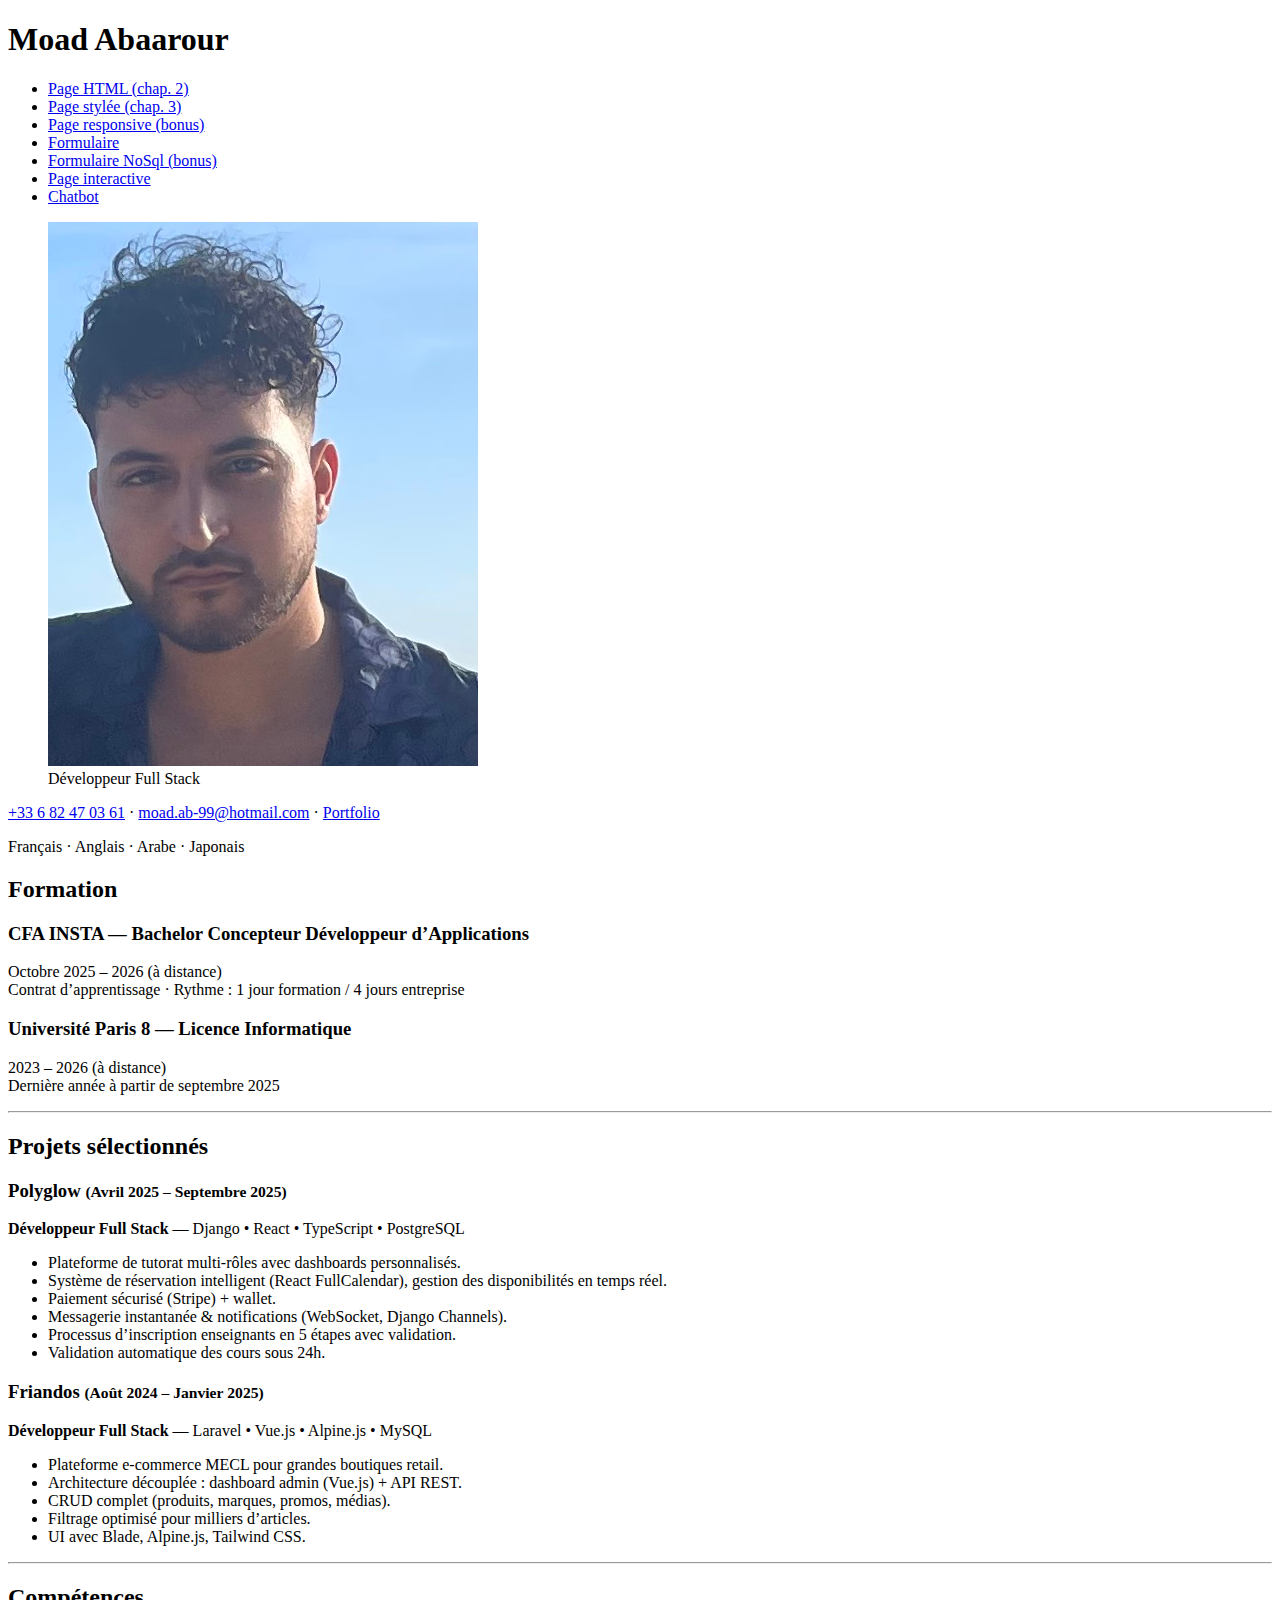
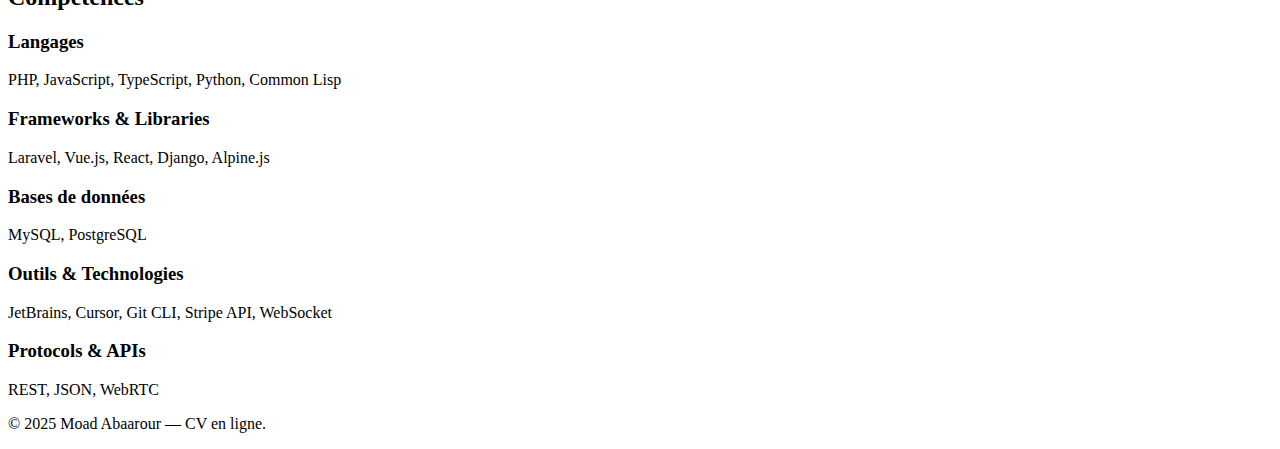
<file: index.html>
<!DOCTYPE html>
<html lang="fr">
<head>
  <meta charset="utf-8">
  <title>CV – Moad Abaarour</title>
  <meta name="viewport" content="width=device-width, initial-scale=1">
  <meta name="description" content="CV de Moad Abaarour — Développeur Full Stack. Projets Polyglow & Friandos. PHP, JS/TS, Python, Django, React, Laravel, Vue.js.">
  <meta name="author" content="Moad Abaarour">

  <!-- Métadonnées optionnelles -->
  <meta property="og:title" content="CV – Moad Abaarour">
  <meta property="og:description" content="Développeur Full Stack. Projets Polyglow & Friandos.">
  <meta property="og:type" content="profile">
  <meta property="og:url" content="https://ourouchy.github.io/Portfolio/">
  <meta property="og:image" content="https://ourouchy.github.io/Portfolio/og-image.jpg">
  <meta name="DC.title" content="CV – Moad Abaarour">
  <meta name="DC.creator" content="Moad Abaarour">
  <meta name="DC.language" content="fr">
</head>
<body>
<header>
  <h1>Moad Abaarour</h1>
  <nav>
  <ul>
    <li><a href="index.html">Page HTML (chap. 2)</a></li>
    <li><a href="cv-css.html" aria-current="page">Page stylée (chap. 3)</a></li>
    <li><a href="cv-tailwind.html">Page responsive (bonus)</a></li>
    <li><a href="formulaire.php">Formulaire</a></li>
    <li><a href="formulaire_nosql.php">Formulaire NoSql (bonus)</a></li>
    <li><a href="cv-js.html">Page interactive</a></li>
    <li><a href="chatbot.php">Chatbot</a></li>    
 </ul>
</nav>
  <!-- Image -->
  <figure>
    <img src="images/portrait-moad.jpg" alt="Portrait de Moad Abaarour">
    <figcaption>Développeur Full Stack</figcaption>
  </figure>

  <p>
    <a href="tel:+33682470361">+33 6 82 47 03 61</a> ·
    <a href="mailto:moad.ab-99@hotmail.com">moad.ab-99@hotmail.com</a> ·
    <a href="https://ourouchy.github.io/Portfolio/" target="_blank" rel="noopener">Portfolio</a>
  </p>
  <p>Français · Anglais · Arabe · Japonais</p>
</header>

<main>
  <section id="formation">
    <h2>Formation</h2>

    <article>
      <h3>CFA INSTA — Bachelor Concepteur Développeur d’Applications</h3>
      <p><time datetime="2025-10">Octobre 2025</time> – <time datetime="2026-09">2026</time> (à distance)<br>
      Contrat d’apprentissage · Rythme : 1 jour formation / 4 jours entreprise</p>
    </article>

    <article>
      <h3>Université Paris 8 — Licence Informatique</h3>
      <p>2023 – 2026 (à distance)<br>
      Dernière année à partir de septembre 2025</p>
    </article>
  </section>

  <hr>

  <section id="projets">
    <h2>Projets sélectionnés</h2>

    <article>
      <h3>Polyglow <small>(Avril 2025 – Septembre 2025)</small></h3>
      <p><strong>Développeur Full Stack</strong> — Django • React • TypeScript • PostgreSQL</p>
      <ul>
        <li>Plateforme de tutorat multi-rôles avec dashboards personnalisés.</li>
        <li>Système de réservation intelligent (React FullCalendar), gestion des disponibilités en temps réel.</li>
        <li>Paiement sécurisé (Stripe) + wallet.</li>
        <li>Messagerie instantanée & notifications (WebSocket, Django Channels).</li>
        <li>Processus d’inscription enseignants en 5 étapes avec validation.</li>
        <li>Validation automatique des cours sous 24h.</li>
      </ul>
    </article>

    <article>
      <h3>Friandos <small>(Août 2024 – Janvier 2025)</small></h3>
      <p><strong>Développeur Full Stack</strong> — Laravel • Vue.js • Alpine.js • MySQL</p>
      <ul>
        <li>Plateforme e-commerce MECL pour grandes boutiques retail.</li>
        <li>Architecture découplée : dashboard admin (Vue.js) + API REST.</li>
        <li>CRUD complet (produits, marques, promos, médias).</li>
        <li>Filtrage optimisé pour milliers d’articles.</li>
        <li>UI avec Blade, Alpine.js, Tailwind CSS.</li>
      </ul>
    </article>
  </section>

  <hr>

  <section id="competences">
    <h2>Compétences</h2>

    <h3>Langages</h3>
    <p>PHP, JavaScript, TypeScript, Python, Common Lisp</p>

    <h3>Frameworks &amp; Libraries</h3>
    <p>Laravel, Vue.js, React, Django, Alpine.js</p>

    <h3>Bases de données</h3>
    <p>MySQL, PostgreSQL</p>

    <h3>Outils &amp; Technologies</h3>
    <p>JetBrains, Cursor, Git CLI, Stripe API, WebSocket</p>

    <h3>Protocols &amp; APIs</h3>
    <p>REST, JSON, WebRTC</p>
  </section>
</main>

<footer>
  <p>&copy; 2025 Moad Abaarour — CV en ligne.</p>
</footer>
</body>
</html>
</file>
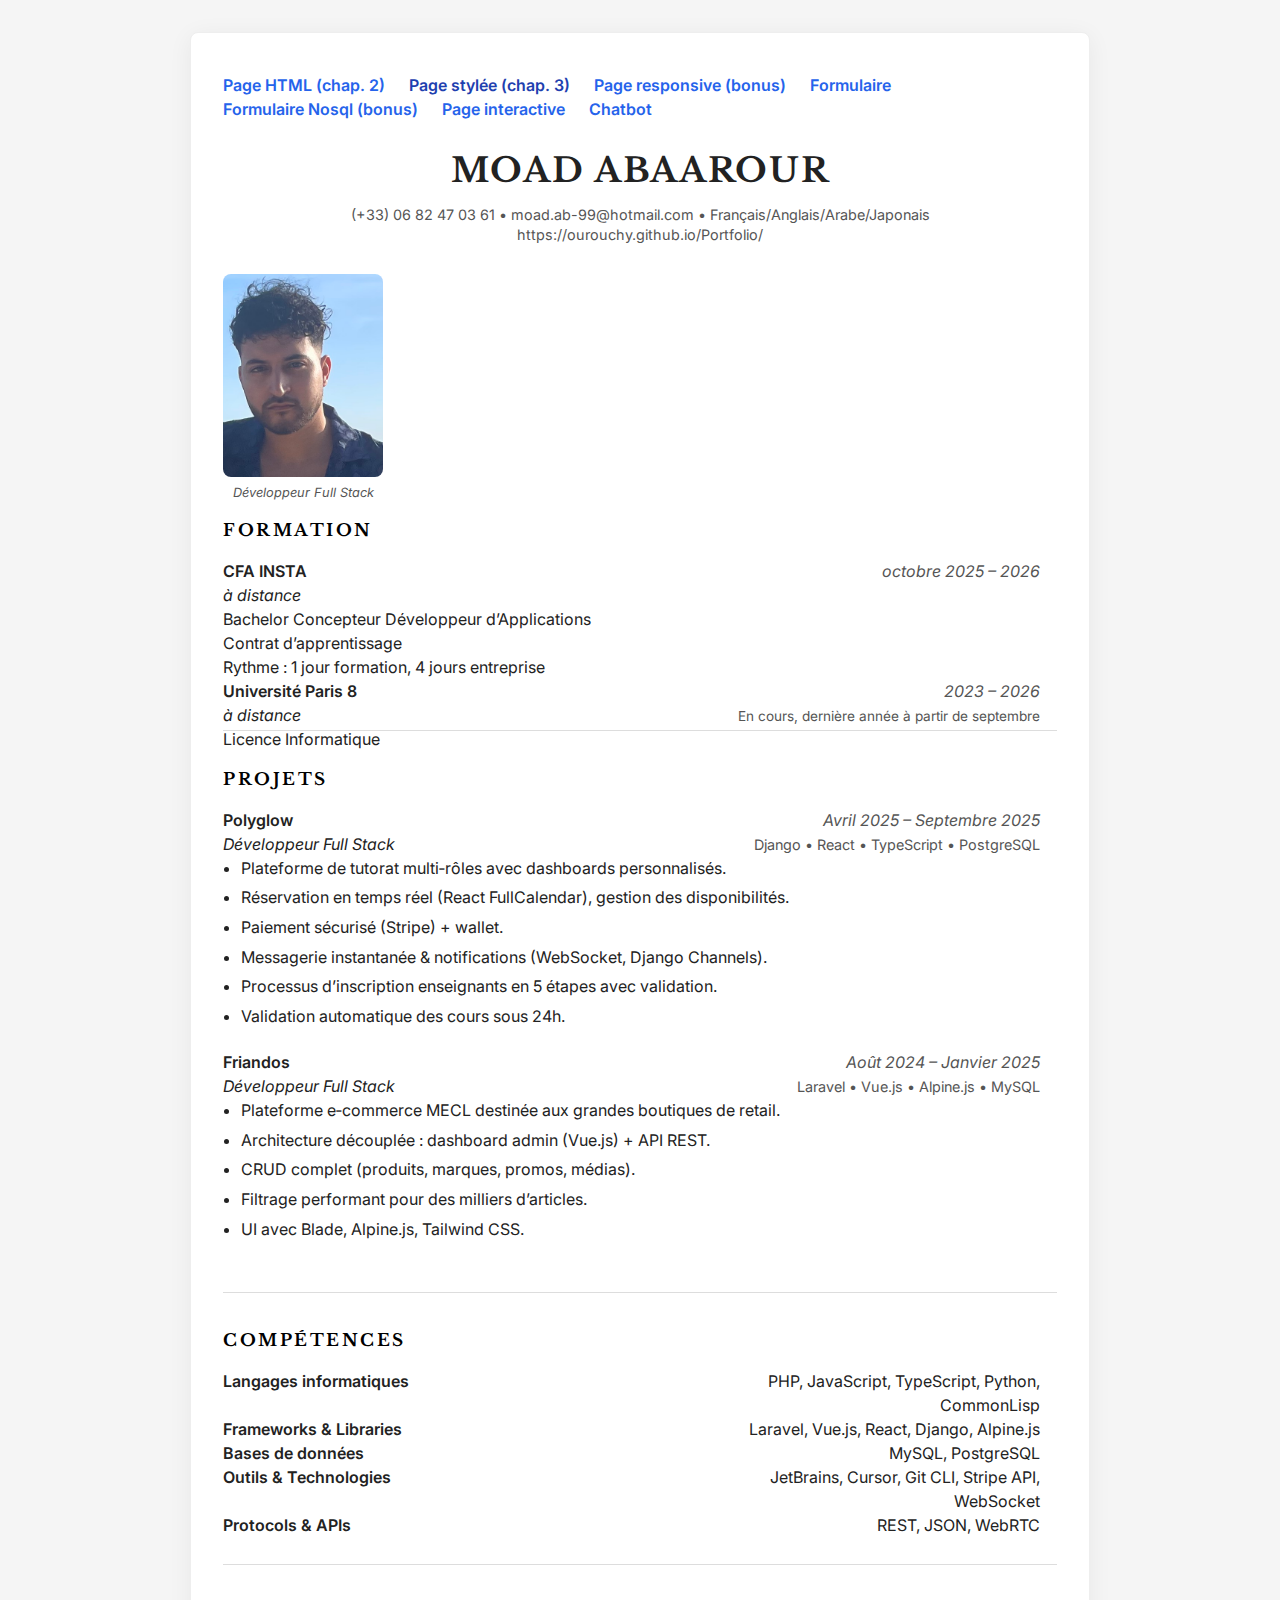
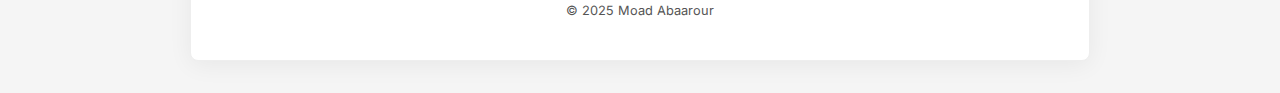
<file: cv-css.html>
<!DOCTYPE html>
<html lang="fr">
<head>
  <meta charset="utf-8">
  <title>CV – Moad Abaarour</title>
  <meta name="viewport" content="width=device-width, initial-scale=1">
  <meta name="description" content="CV de Moad Abaarour — Développeur Full Stack. Projets Polyglow & Friandos. PHP, JS/TS, Python, Django, React, Laravel, Vue.js.">
  <meta name="author" content="Moad Abaarour">

  <!-- Métadonnées optionnelles -->
  <meta property="og:title" content="CV – Moad Abaarour">
  <meta property="og:description" content="Développeur Full Stack. Projets Polyglow & Friandos.">
  <meta property="og:type" content="profile">
  <meta property="og:url" content="https://ourouchy.github.io/Portfolio/">
  <meta property="og:image" content="https://ourouchy.github.io/Portfolio/og-image.jpg">
  <meta name="DC.title" content="CV – Moad Abaarour">
  <meta name="DC.creator" content="Moad Abaarour">
  <meta name="DC.language" content="fr">

  <link rel="stylesheet" href="css/style.css">
</head>
<body>

<div id="page"><!-- conteneur largeur max -->

  <!-- NAV entre tes deux pages -->
  <nav id="site-nav">
    <ul>
      <li><a href="index.html">Page HTML (chap. 2)</a></li>
      <li><a href="cv-css.html" aria-current="page">Page stylée (chap. 3)</a></li>
      <li><a href="cv-tailwind.html">Page responsive (bonus)</a></li>
      <li><a href="formulaire.php">Formulaire</a></li>
      <li><a href="formulaire_nosql.php">Formulaire Nosql (bonus)</a></li>
      <li><a href="cv-js.html">Page interactive</a></li>
      <li><a href="chatbot.php">Chatbot</a></li>

    </ul>
  </nav>

  <header id="top">
    <h1>MOAD ABAAROUR</h1>
    <p class="contact">
      (+33) 06 82 47 03 61 • moad.ab-99@hotmail.com • Français/Anglais/Arabe/Japonais<br>
      <a href="https://ourouchy.github.io/Portfolio/">https://ourouchy.github.io/Portfolio/</a>
    </p>
  </header>

  <!-- Portrait flottant -->
  <figure id="portrait">
    <img src="images/portrait-moad.jpg" alt="Portrait de Moad Abaarour">
    <figcaption>Développeur Full Stack</figcaption>
  </figure>

  <div class="clearfix"></div><!-- stoppe le float du portrait -->

  <!-- ===================== FORMATION ===================== -->
  <section id="formation" class="section">
    <h2>FORMATION</h2>

    <!-- Entrée 1 -->
    <div class="entry clearfix">
      <div class="left">
        <strong>CFA INSTA</strong><br>
        <em>à distance</em><br>
        Bachelor Concepteur Développeur d’Applications<br>
        Contrat d’apprentissage<br>
        Rythme : 1 jour formation, 4 jours entreprise
      </div>
      <div class="right">
        <span class="dates">octobre 2025 – 2026</span>
      </div>
    </div>

    <!-- Entrée 2 -->
    <div class="entry clearfix">
      <div class="left">
        <strong>Université Paris 8</strong><br>
        <em>à distance</em><br>
        Licence Informatique
      </div>
      <div class="right">
        <span class="dates">2023 – 2026</span><br>
        <span class="note">En cours, dernière année à partir de septembre</span>
      </div>
    </div>
  </section>

  <!-- ===================== PROJETS ===================== -->
  <section id="projets" class="section">
    <h2>PROJETS</h2>

    <div class="entry clearfix">
      <div class="left">
        <strong>Polyglow</strong><br>
        <em>Développeur Full Stack</em>
      </div>
      <div class="right">
        <span class="dates">Avril 2025 – Septembre 2025</span><br>
        <span class="stack">Django • React • TypeScript • PostgreSQL</span>
      </div>
      <ul class="bullets">
        <li>Plateforme de tutorat multi‑rôles avec dashboards personnalisés.</li>
        <li>Réservation en temps réel (React FullCalendar), gestion des disponibilités.</li>
        <li>Paiement sécurisé (Stripe) + wallet.</li>
        <li>Messagerie instantanée & notifications (WebSocket, Django Channels).</li>
        <li>Processus d’inscription enseignants en 5 étapes avec validation.</li>
        <li>Validation automatique des cours sous 24h.</li>
      </ul>
    </div>

    <div class="entry clearfix">
      <div class="left">
        <strong>Friandos</strong><br>
        <em>Développeur Full Stack</em>
      </div>
      <div class="right">
        <span class="dates">Août 2024 – Janvier 2025</span><br>
        <span class="stack">Laravel • Vue.js • Alpine.js • MySQL</span>
      </div>
      <ul class="bullets">
        <li>Plateforme e‑commerce MECL destinée aux grandes boutiques de retail.</li>
        <li>Architecture découplée : dashboard admin (Vue.js) + API REST.</li>
        <li>CRUD complet (produits, marques, promos, médias).</li>
        <li>Filtrage performant pour des milliers d’articles.</li>
        <li>UI avec Blade, Alpine.js, Tailwind CSS.</li>
      </ul>
    </div>
  </section>

  <!-- ===================== COMPÉTENCES ===================== -->
  <section id="competences" class="section">
    <h2>COMPÉTENCES</h2>

    <div class="entry clearfix">
      <div class="left"><strong>Langages informatiques</strong></div>
      <div class="right">PHP, JavaScript, TypeScript, Python, CommonLisp</div>
    </div>

    <div class="entry clearfix">
      <div class="left"><strong>Frameworks &amp; Libraries</strong></div>
      <div class="right">Laravel, Vue.js, React, Django, Alpine.js</div>
    </div>

    <div class="entry clearfix">
      <div class="left"><strong>Bases de données</strong></div>
      <div class="right">MySQL, PostgreSQL</div>
    </div>

    <div class="entry clearfix">
      <div class="left"><strong>Outils &amp; Technologies</strong></div>
      <div class="right">JetBrains, Cursor, Git CLI, Stripe API, WebSocket</div>
    </div>

    <div class="entry clearfix">
      <div class="left"><strong>Protocols &amp; APIs</strong></div>
      <div class="right">REST, JSON, WebRTC</div>
    </div>
  </section>

  <footer>
    &copy; 2025 Moad Abaarour
  </footer>

  <div class="clearfix"></div>
</div><!-- /#page -->

</body>
</html>
</file>
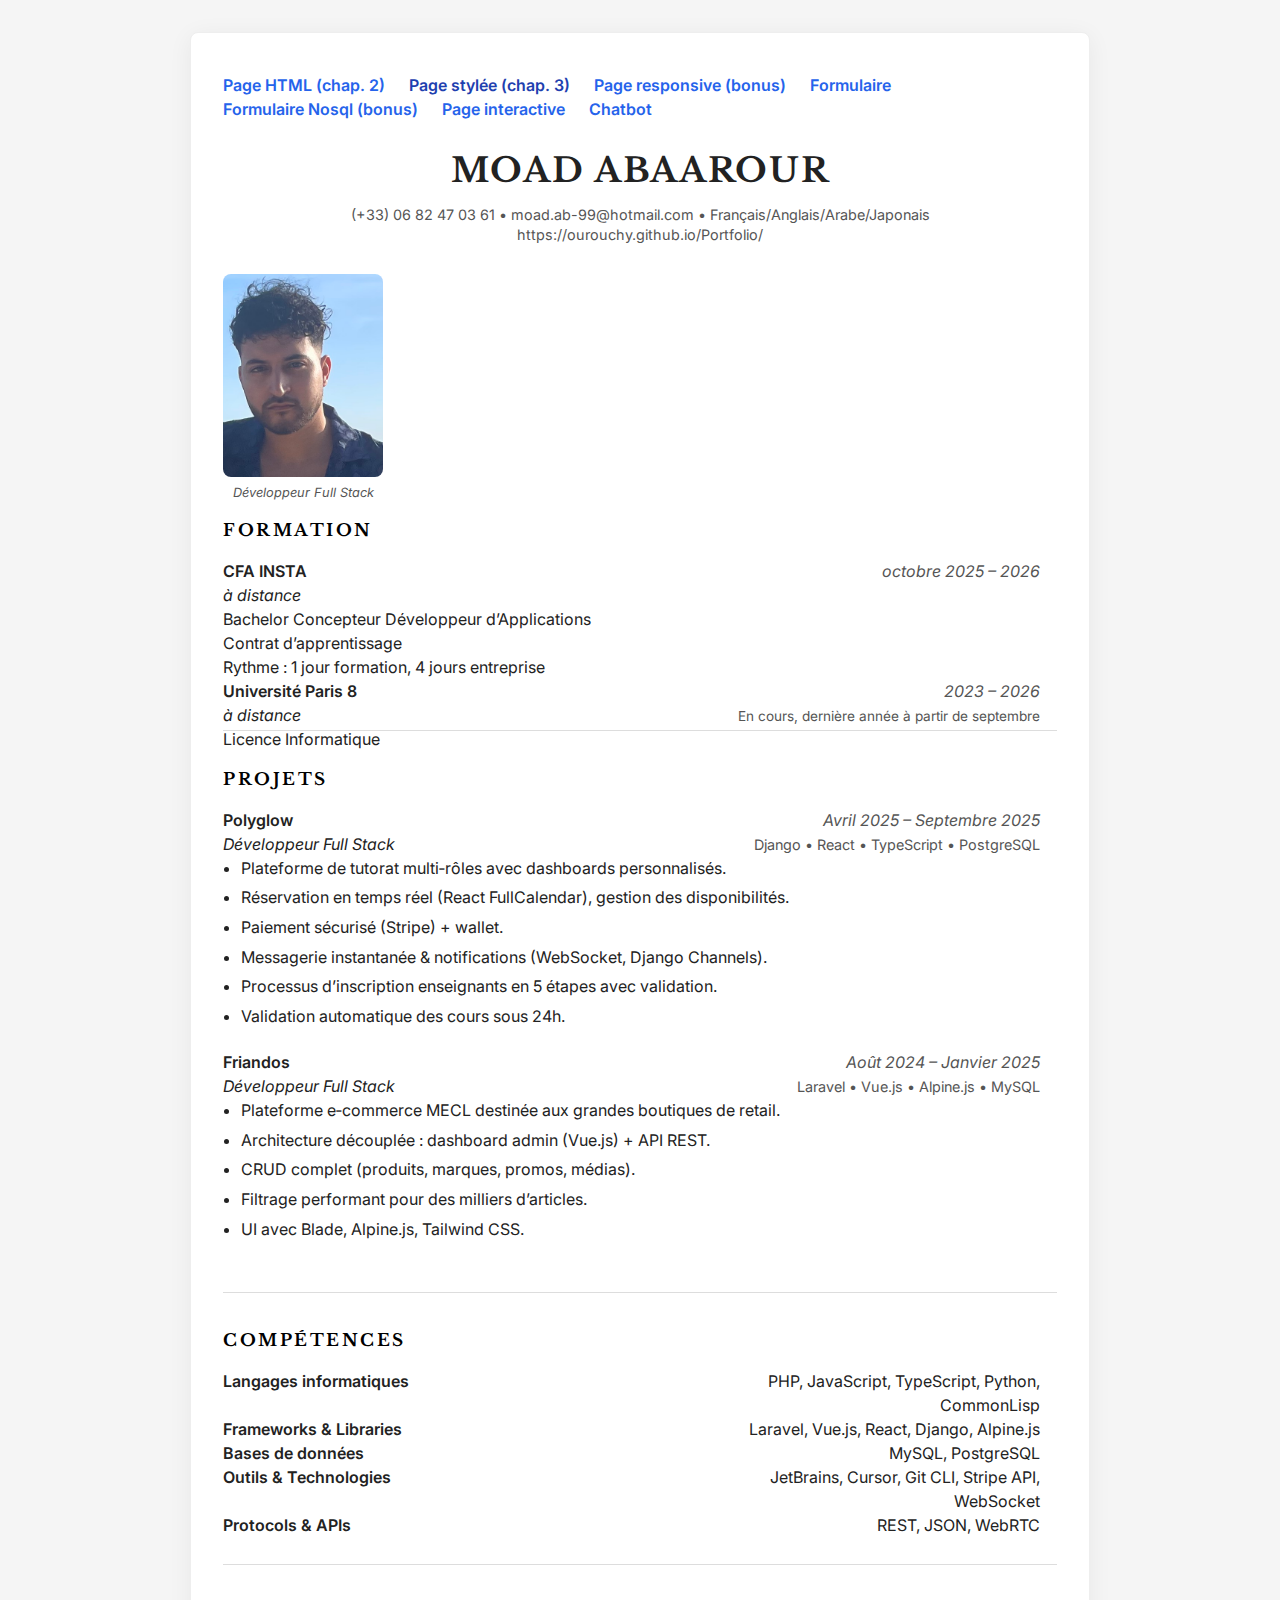
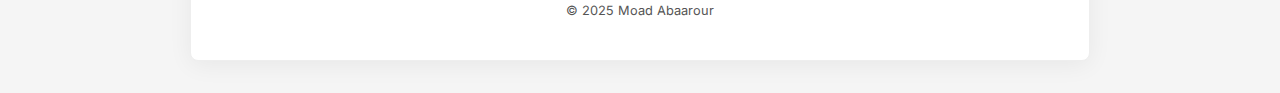
<file: cv-js.html>
<!DOCTYPE html>
<html lang="fr">
<head>
  <meta charset="utf-8">
  <title>CV JS – Moad Abaarour</title>
  <meta name="viewport" content="width=device-width, initial-scale=1">
  <meta name="description" content="CV de Moad Abaarour — Développeur Full Stack. Projets Polyglow & Friandos. PHP, JS/TS, Python, Django, React, Laravel, Vue.js.">
  <meta name="author" content="Moad Abaarour">

  <!-- Métadonnées optionnelles -->
  <meta property="og:title" content="CV – Moad Abaarour">
  <meta property="og:description" content="Développeur Full Stack. Projets Polyglow & Friandos.">
  <meta property="og:type" content="profile">
  <meta property="og:url" content="https://ourouchy.github.io/Portfolio/">
  <meta property="og:image" content="https://ourouchy.github.io/Portfolio/og-image.jpg">
  <meta name="DC.title" content="CV – Moad Abaarour">
  <meta name="DC.creator" content="Moad Abaarour">
  <meta name="DC.language" content="fr">

  <link rel="stylesheet" href="css/style.css">
</head>
<body>

<div id="page"><!-- conteneur largeur max -->

  <!-- NAV entre tes deux pages -->
  <nav id="site-nav">
    <ul>
      <li><a href="index.html">Page HTML (chap. 2)</a></li>
      <li><a href="cv-css.html" aria-current="page">Page stylée (chap. 3)</a></li>
      <li><a href="cv-tailwind.html">Page responsive (bonus)</a></li>
      <li><a href="formulaire.php">Formulaire</a></li>
      <li><a href="formulaire_nosql.php">Formulaire Nosql (bonus)</a></li>
      <li><a href="cv-js.html">Page interactive</a></li>
      <li><a href="chatbot.php">Chatbot</a></li>

    </ul>
  </nav>

  <header id="top">
    <h1>MOAD ABAAROUR</h1>
    <p class="contact">
      (+33) 06 82 47 03 61 • moad.ab-99@hotmail.com • Français/Anglais/Arabe/Japonais<br>
      <a href="https://ourouchy.github.io/Portfolio/">https://ourouchy.github.io/Portfolio/</a>
    </p>
  </header>

  <!-- Portrait flottant -->
  <figure id="portrait">
    <img src="images/portrait-moad.jpg" alt="Portrait de Moad Abaarour">
    <figcaption>Développeur Full Stack</figcaption>
  </figure>

  <div class="clearfix"></div><!-- stoppe le float du portrait -->

  <!-- ===================== FORMATION ===================== -->
  <section id="formation" class="section">
    <h2>FORMATION</h2>

    <!-- Entrée 1 -->
    <div class="entry clearfix">
      <div class="left">
        <strong>CFA INSTA</strong><br>
        <em>à distance</em><br>
        Bachelor Concepteur Développeur d’Applications<br>
        Contrat d’apprentissage<br>
        Rythme : 1 jour formation, 4 jours entreprise
      </div>
      <div class="right">
        <span class="dates">octobre 2025 – 2026</span>
      </div>
    </div>

    <!-- Entrée 2 -->
    <div class="entry clearfix">
      <div class="left">
        <strong>Université Paris 8</strong><br>
        <em>à distance</em><br>
        Licence Informatique
      </div>
      <div class="right">
        <span class="dates">2023 – 2026</span><br>
        <span class="note">En cours, dernière année à partir de septembre</span>
      </div>
    </div>
  </section>

  <!-- ===================== PROJETS ===================== -->
  <section id="projets" class="section">
    <h2>PROJETS</h2>

    <div class="entry clearfix">
      <div class="left">
        <strong>Polyglow</strong><br>
        <em>Développeur Full Stack</em>
      </div>
      <div class="right">
        <span class="dates">Avril 2025 – Septembre 2025</span><br>
        <span class="stack">Django • React • TypeScript • PostgreSQL</span>
      </div>
      <ul class="bullets">
        <li>Plateforme de tutorat multi‑rôles avec dashboards personnalisés.</li>
        <li>Réservation en temps réel (React FullCalendar), gestion des disponibilités.</li>
        <li>Paiement sécurisé (Stripe) + wallet.</li>
        <li>Messagerie instantanée & notifications (WebSocket, Django Channels).</li>
        <li>Processus d’inscription enseignants en 5 étapes avec validation.</li>
        <li>Validation automatique des cours sous 24h.</li>
      </ul>
    </div>

    <div class="entry clearfix">
      <div class="left">
        <strong>Friandos</strong><br>
        <em>Développeur Full Stack</em>
      </div>
      <div class="right">
        <span class="dates">Août 2024 – Janvier 2025</span><br>
        <span class="stack">Laravel • Vue.js • Alpine.js • MySQL</span>
      </div>
      <ul class="bullets">
        <li>Plateforme e‑commerce MECL destinée aux grandes boutiques de retail.</li>
        <li>Architecture découplée : dashboard admin (Vue.js) + API REST.</li>
        <li>CRUD complet (produits, marques, promos, médias).</li>
        <li>Filtrage performant pour des milliers d’articles.</li>
        <li>UI avec Blade, Alpine.js, Tailwind CSS.</li>
      </ul>
    </div>
  </section>

  <!-- ===================== COMPÉTENCES ===================== -->
  <section id="competences" class="section">
    <h2>COMPÉTENCES</h2>

    <div class="entry clearfix">
      <div class="left"><strong>Langages informatiques</strong></div>
      <div class="right">PHP, JavaScript, TypeScript, Python, CommonLisp</div>
    </div>

    <div class="entry clearfix">
      <div class="left"><strong>Frameworks &amp; Libraries</strong></div>
      <div class="right">Laravel, Vue.js, React, Django, Alpine.js</div>
    </div>

    <div class="entry clearfix">
      <div class="left"><strong>Bases de données</strong></div>
      <div class="right">MySQL, PostgreSQL</div>
    </div>

    <div class="entry clearfix">
      <div class="left"><strong>Outils &amp; Technologies</strong></div>
      <div class="right">JetBrains, Cursor, Git CLI, Stripe API, WebSocket</div>
    </div>

    <div class="entry clearfix">
      <div class="left"><strong>Protocols &amp; APIs</strong></div>
      <div class="right">REST, JSON, WebRTC</div>
    </div>
  </section>

  <footer>
    &copy; 2025 Moad Abaarour
  </footer>

  <div class="clearfix"></div>
</div><!-- /#page -->

<script src="script.js"></script>

</body>
</html>
</file>
<file: css/style.css>
/* =======================================================================
   CV – Chapitre 3 (float / clear / span / div)
   - max-width du CV (wrapper #page)
   - séparation claire des entrées de formation
   - photo + nav conservées
   ======================================================================= */

@import url('https://fonts.googleapis.com/css2?family=Libre+Baskerville:ital,wght@0,400;0,700;1,400&family=Inter:wght@400;600&display=swap');

/* ---------- Variables ---------- */
:root{
  --text:#222;
  --muted:#555;
  --primary:#000;
  --highlight:#ffe08a;
  --border:#ddd;
  --page-bg:#fff;
  --body-bg:#f5f5f5;
  --maxw:900px;
}

*{box-sizing:border-box;margin:0;padding:0;}
body{
  background:var(--body-bg);
  color:var(--text);
  font-family:'Inter', system-ui, sans-serif;
  line-height:1.5;
  padding:2rem 1.5rem;
}

/* ---------- Conteneur max-width ---------- */
#page{
  max-width: var(--maxw);
  margin: 0 auto;
  background: var(--page-bg);
  padding: 2.5rem 2rem;
  box-shadow: 0 4px 24px rgba(0,0,0,.06);
  border: 1px solid #eee;
  border-radius: .5rem;
}

/* ---------- NAV ---------- */
#site-nav ul{
  list-style:none;
  margin:0 0 1.5rem 0;
  padding:0;
}
#site-nav li{
  display:inline-block;
  margin-right:1.25rem;
}
#site-nav a{
  text-decoration:none;
  color:#2563eb;
  font-weight:600;
}
#site-nav a[aria-current="page"]{color:#1e40af;}
#site-nav a:hover{text-decoration:underline;}

/* ---------- HEADER ---------- */
header#top{
  text-align:center;
  margin-bottom:1.8rem;
}
header#top h1{
  font-family:'Libre Baskerville', serif;
  font-size:2.1rem;
  letter-spacing:.05em;
  margin-bottom:.6rem;
}
header#top .contact{
  font-size:.9rem;
  color:var(--muted);
  line-height:1.4;
}
header#top .contact a{color:var(--muted);text-decoration:none;}
header#top .contact a:hover{text-decoration:underline;}

/* ---------- PORTRAIT ---------- */
#portrait{
  float:left;                 /* << float */
  width:160px;
  margin:0 1.5rem 1rem 0;
  text-align:center;
}
#portrait img{
  width:100%;
  border-radius:.5rem;
  display:block;
}
#portrait figcaption{
  font-style:italic;
  color:var(--muted);
  font-size:.8rem;
  margin-top:.4rem;
}

/* ---------- SECTIONS ---------- */
.section{
  margin-bottom:2.2rem;
  padding-bottom:1.8rem;
  border-bottom:1px solid var(--border);
}
.section h2{
  font-family:'Libre Baskerville', serif;
  font-size:1.05rem;
  letter-spacing:.15em;
  color:var(--primary);
  margin-bottom:1rem;
}

/* ---------- ENTRIES (2 colonnes flottantes) ---------- */
.entry{ margin-bottom:1.4rem; }
.entry .left{
  float:left;                 /* << float */
  width:60%;
  padding-right:2%;
}
.entry .right{
  float:left;                 /* << float */
  width:38%;
  text-align:right;
}
.clearfix{ clear:both; }      /* << clear */

/* ---------- Listes ---------- */
ul.bullets{
  margin:.6rem 0 0 1.1rem;
  padding:0;
}
ul.bullets li{
  margin-bottom:.35rem;
  list-style:disc;
}

/* ---------- Typo fine ---------- */
strong{font-weight:600;}
em{font-style:italic;}
span.dates{font-style:italic;color:var(--muted);}
span.stack{color:var(--muted);font-size:.9rem;}
span.highlight{background:var(--highlight);padding:0 .25em;border-radius:.2em;}
span.note{color:var(--muted);font-size:.85rem;}

/* ---------- Footer ---------- */
footer{
  text-align:center;
  font-size:.8rem;
  color:var(--muted);
  margin-top:2rem;
}

/* ---------- Impression ---------- */
@media print{
  body{background:#fff;padding:0;font-size:11pt;}
  #page{box-shadow:none;border:0;padding:0;max-width:none;}
  #site-nav,#portrait{display:none;}
  a{color:#000;text-decoration:none;}
  .section{border-bottom:0;padding-bottom:1.2rem;margin-bottom:1.6rem;}
}
</file>
